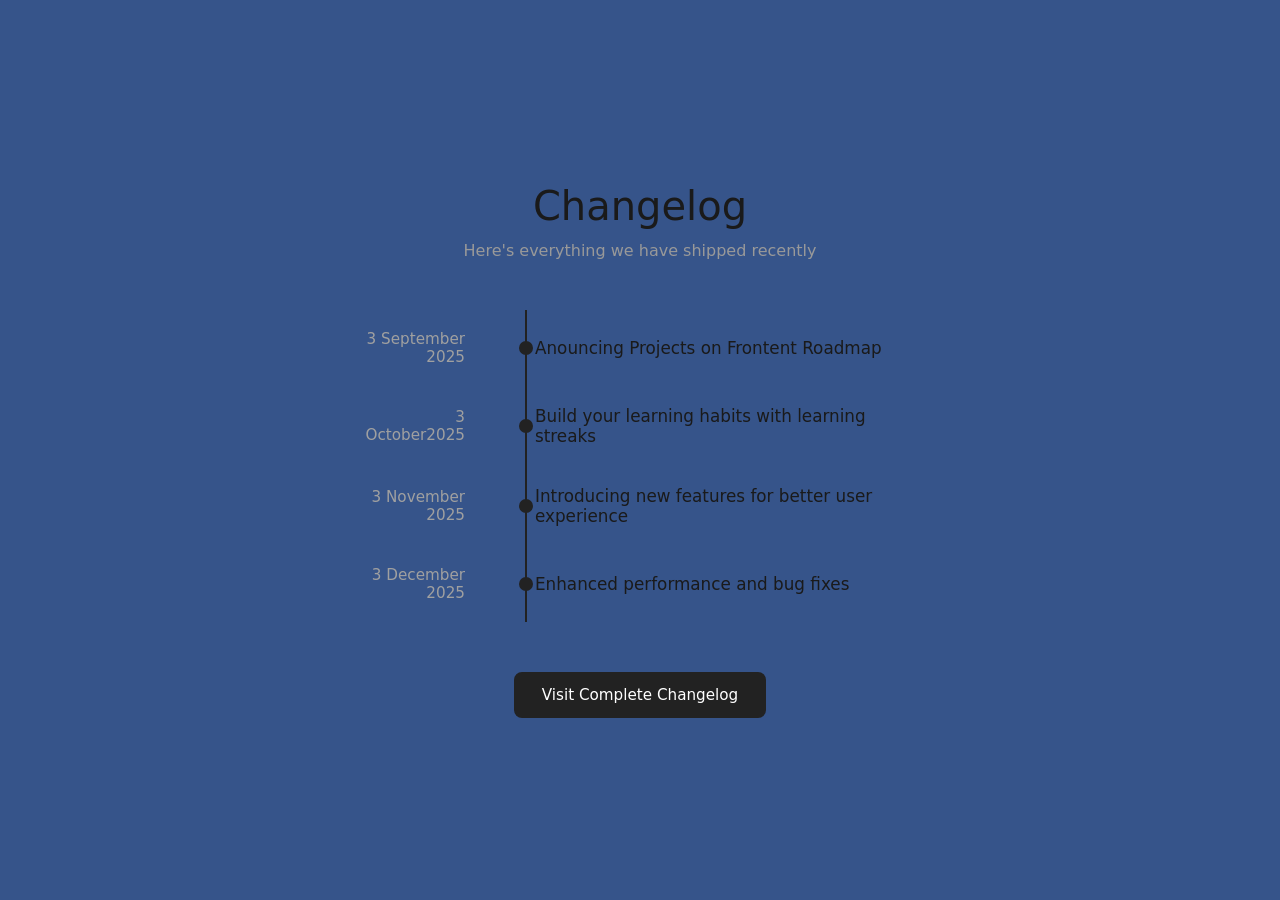
<file: ChangelogComponent/index.html>
<!DOCTYPE html>
<html lang="en">
<head>
    <meta charset="UTF-8">
    <meta name="viewport" content="width=device-width, initial-scale=1.0">
    <title>Document</title>
    <link rel="stylesheet" href="style.css">
</head>
<body>
    <div class="Changelog-card">
        <header class="header">
            <h1>Changelog</h1>
            <p> Here's everything we have shipped recently</p>

        </header>
        <div class="timeline">
            <div class="timeline-item">
                <div class="date">3 September 2025</div>
                <div class="dot"></div>
                <div class="content">Anouncing Projects on Frontent Roadmap</div>
            </div>
            <div class="timeline-item">
                <div class="date">3 October2025</div>
                <div class="dot"></div>
                <div class="content"> Build your learning habits with learning streaks</div>
            </div>
            <div class="timeline-item">
                <div class="date">3 November 2025</div>
                <div class="dot"></div>
                <div class="content">Introducing new features for better user experience</div>
            </div>
            <div class="timeline-item">
                <div class="date">3 December 2025</div>
                <div class="dot"></div>
                <div class="content">Enhanced performance and bug fixes</div>
            </div>
        </div>
        <div class="footer">
            <button class="btn">Visit Complete Changelog</button>
        </div>
    </div>
</body>
</html>
</file>
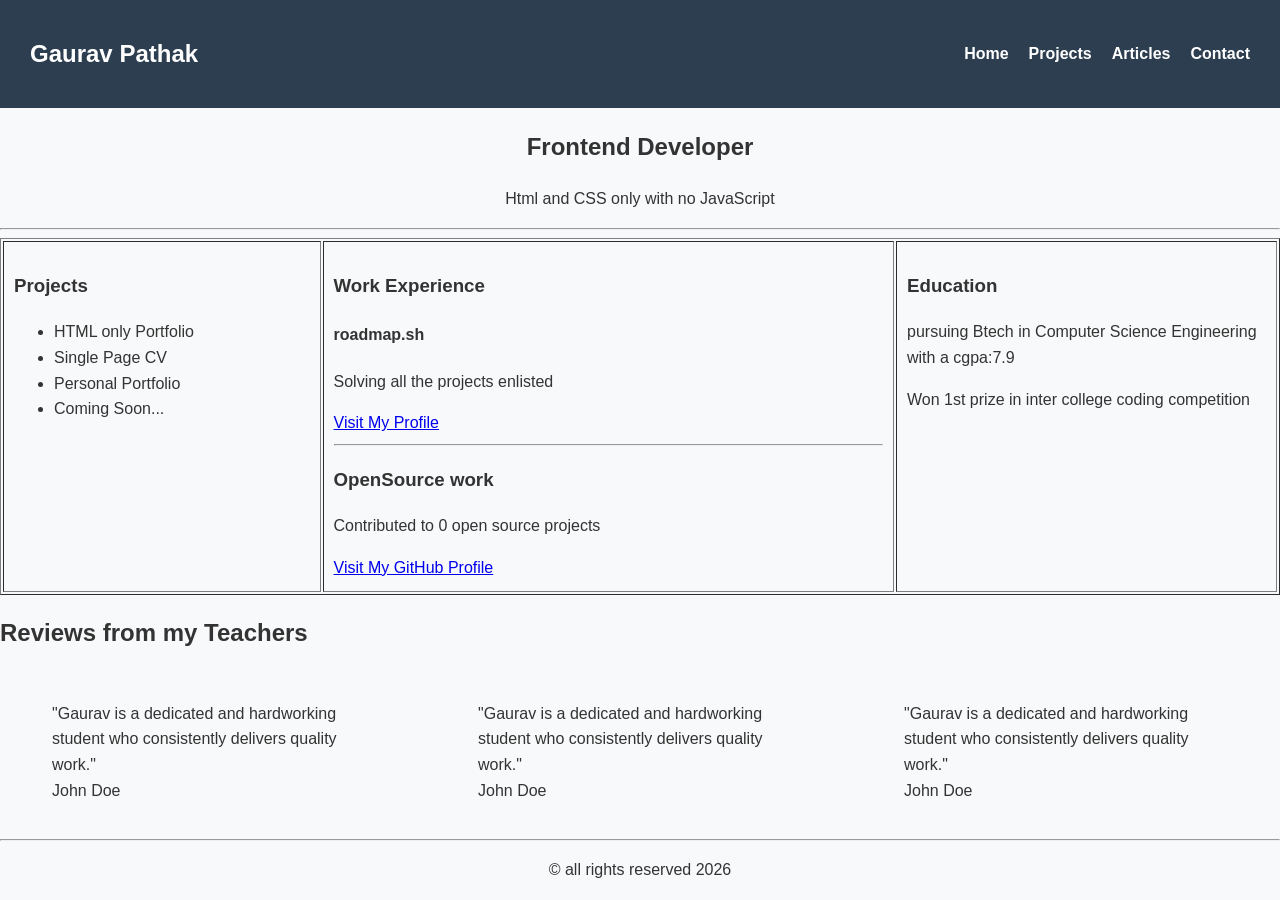
<file: PersonalPortfolio/index.html>
<!DOCTYPE html>
<html lang="en">
<head>
    <meta charset="UTF-8">
    <meta name="viewport" content="width=device-width, initial-scale=1.0">
    <title>Gaurav Pathak - Simple HTML Website</title>
    <meta name="description" content="A simple website made only with HTML.">
    <meta name="keywords" content="Frontend Developer, HTML Portfolio, Web Engineering">
    <meta name="author" content="Gaurav Pathak">
    <link rel="stylesheet" href="style.css">
    <link rel="preconnect" href="https://fonts.googleapis.com">
<link rel="preconnect" href="https://fonts.gstatic.com" crossorigin>
<link href="https://fonts.googleapis.com/css2?family=Montserrat:ital,wght@0,100..900;1,100..900&display=swap" rel="stylesheet">
</head>
<body>
    <header class="main-header">
       <h2>Gaurav Pathak</h2>
       <nav>
        <ul class="nav-links">
            <li><a href="index.html">Home</a></li>
            <li><a href="projects.html">Projects</a></li>
            <li><a href="article.html">Articles</a></li>
            <li><a href="contact.html">Contact</a></li>
        </ul>
       </nav>
    </header>
     <section id="hero" style="text-align: center;">
        <h1>Frontend Developer</h1>
        <p>Html and CSS only with no JavaScript</p>
    </section>
    <hr>
    <main>
    <table border="1" width="100%" cellpadding="10">
        <tr>
            <td valign="top" width="25%">
                <h3>Projects</h3>
                <ul>
                    <li>HTML only Portfolio</li>
                    <li>Single Page CV</li>
                    <li>Personal Portfolio</li>
                    <li>Coming Soon...</li>
                </ul>
            </td>
            <td valign="top" width="45%">
                <h3>Work Experience</h3>
                <h4>roadmap.sh</h4>      
                <p>Solving all the projects enlisted</p>
                <a href="https://roadmap.sh/u/tribalcheif">Visit My Profile</a>
                <hr>
                <h3>OpenSource work</h3>
                <p>Contributed to 0 open source projects</p>
                <a href="https://github.com/GauravPathak09">Visit My GitHub Profile</a> 
                      
            </td>
            <td valign="top" width="35%">
                <h3>Education</h3>
                <p>pursuing Btech in Computer Science Engineering with a cgpa:7.9 </p>
                <p>
                    Won 1st prize in inter college coding competition
                </p>
            </td>
        </tr>
    </table>
    </main>
    <section id="reviews">
        <h2>Reviews from my Teachers</h2>
        <table width="100%" cellpadding="10">
            <tr>
                <td width="33%">
                    <blockquote>"Gaurav is a dedicated and hardworking student who consistently delivers quality work."
                        <footer>John Doe</footer>
                    </blockquote>
                </td>
                 <td width="33%">
                    <blockquote>"Gaurav is a dedicated and hardworking student who consistently delivers quality work."
                        <footer>John Doe</footer>
                    </blockquote>
                </td>
                 <td width="33%">
                    <blockquote>"Gaurav is a dedicated and hardworking student who consistently delivers quality work."
                        <footer>John Doe</footer>
                    </blockquote>
                </td>
            </tr>
        </table>
    </section>
    <hr>
    <footer style="text-align: center;">
    <p>&copy; all rights reserved 2026</p>
</footer>
    </body>
</html>
</file>
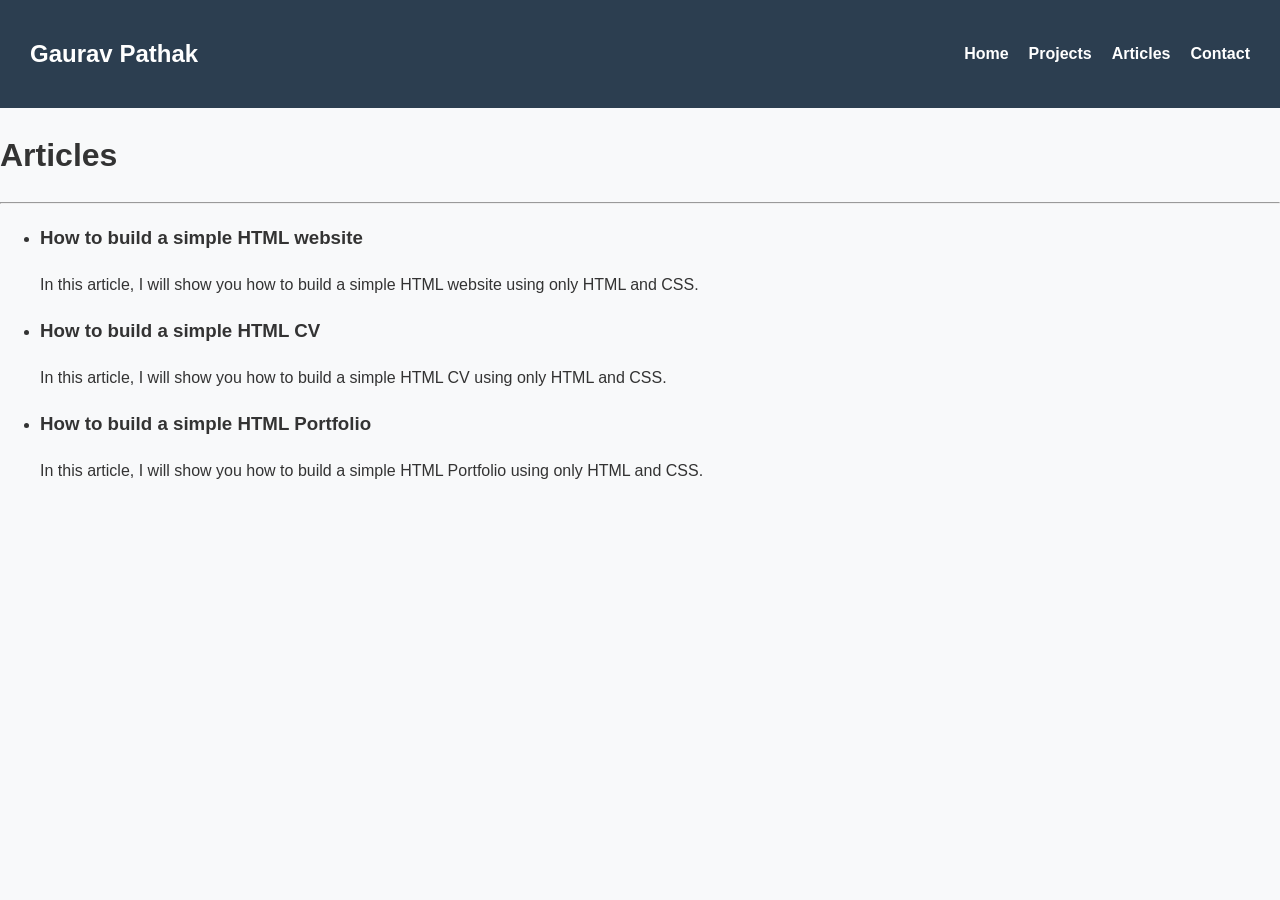
<file: PersonalPortfolio/article.html>
<!DOCTYPE html>
<html lang="en">
<head>
    <meta charset="UTF-8">
    <meta name="viewport" content="width=device-width, initial-scale=1.0">
    <title>Gaurav Pathak - Simple HTML Website</title>
    <meta name="description" content="A simple website made only with HTML.">
    <meta name="keywords" content="Frontend Developer, HTML Portfolio, Web Engineering">
    <meta name="author" content="Gaurav Pathak">
    <link rel="stylesheet" href="style.css">
    <link rel="preconnect" href="https://fonts.googleapis.com">
<link rel="preconnect" href="https://fonts.gstatic.com" crossorigin>
<link href="https://fonts.googleapis.com/css2?family=Montserrat:ital,wght@0,100..900;1,100..900&display=swap" rel="stylesheet">
</head>
<body>
    <header class="main-header">
       <h2>Gaurav Pathak</h2>
          <nav>
        <ul class="nav-links">
            <li><a href="index.html">Home</a></li>
            <li><a href="projects.html">Projects</a></li>
            <li><a href="article.html">Articles</a></li>
            <li><a href="contact.html">Contact</a></li>
        </ul>
       </nav>
    </header>
    <h1>Articles</h1>
    <hr>
    <ul>
        <li><h3>How to build a simple HTML website</h3></li>
        <p>In this article, I will show you how to build a simple HTML website using only HTML and CSS.</p>
        <li><h3>How to build a simple HTML CV</h3></li>
        <p>In this article, I will show you how to build a simple HTML CV using only HTML and CSS.</p>
        <li><h3>How to build a simple HTML Portfolio</h3></li>
        <p>In this article, I will show you how to build a simple HTML Portfolio using only HTML and CSS.</p>
    </ul>
    </body>
</html>
</file>
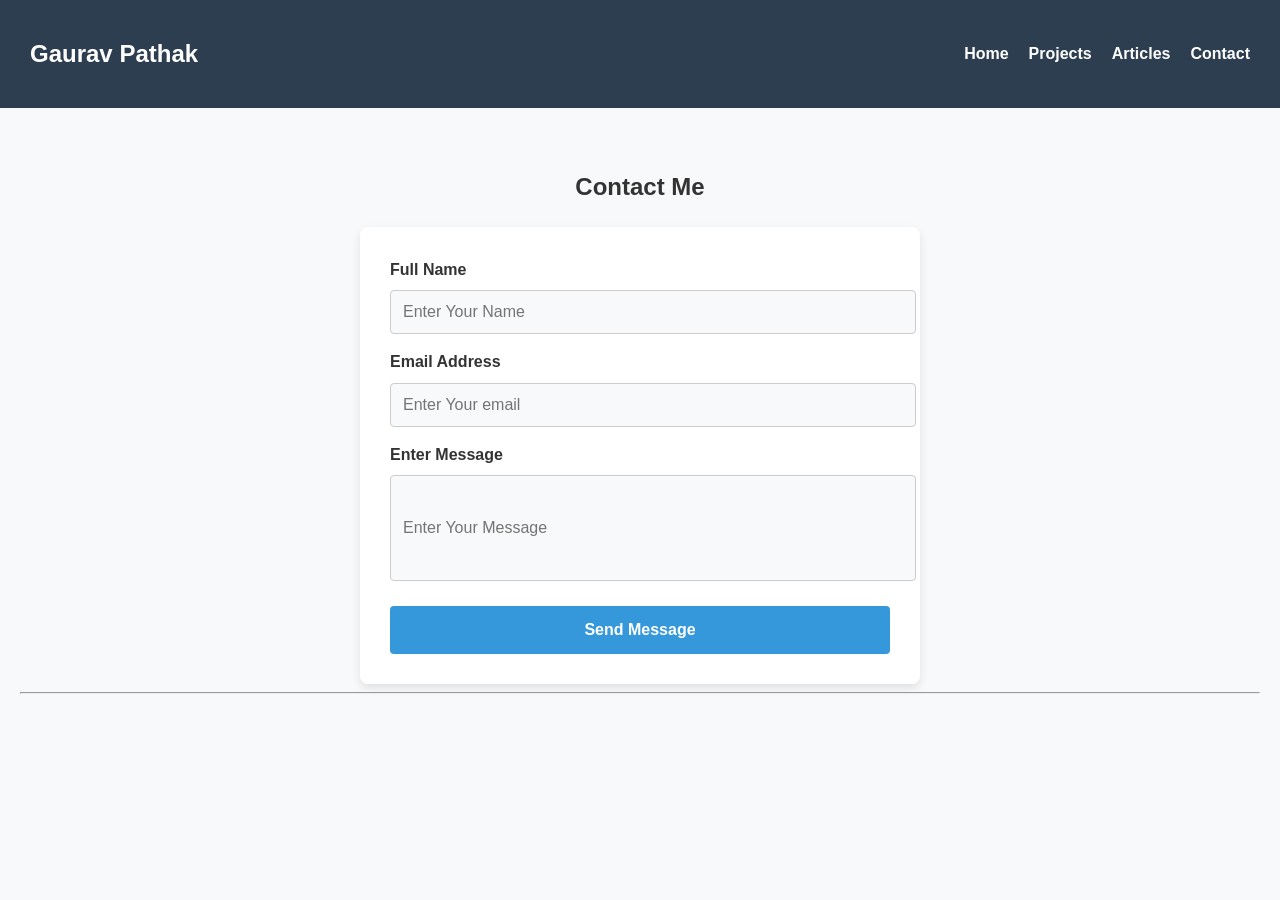
<file: PersonalPortfolio/contact.html>
<!DOCTYPE html>
<html lang="en">
<head>
    <meta charset="UTF-8">
    <meta name="viewport" content="width=device-width, initial-scale=1.0">
    <title>Gaurav Pathak - Simple HTML Website</title>
    <meta name="description" content="A simple website made only with HTML.">
    <meta name="keywords" content="Frontend Developer, HTML Portfolio, Web Engineering">
    <meta name="author" content="Gaurav Pathak">
    <link rel="stylesheet" href="style.css">
    <link rel="preconnect" href="https://fonts.googleapis.com">
<link rel="preconnect" href="https://fonts.gstatic.com" crossorigin>
<link href="https://fonts.googleapis.com/css2?family=Montserrat:ital,wght@0,100..900;1,100..900&display=swap" rel="stylesheet">
</head>
<body>
    <header class="main-header">
       <h2>Gaurav Pathak</h2>
    <nav>
        <ul class="nav-links">
            <li><a href="index.html">Home</a></li>
            <li><a href="projects.html">Projects</a></li>
            <li><a href="article.html">Articles</a></li>
            <li><a href="contact.html">Contact</a></li>
        </ul>
       </nav>
    </header>
    <section id="Contact-Page">
        <h2>Contact Me</h2>
        
        <form class="contact-form" action="mailto:gauravpathak128@gmail.com" method="post">
            <div>
                <label for="name"><strong>Full Name</strong></label>
                <input type="text" id="name" name="name" placeholder="Enter Your Name" required>
            </div>
            <br>
            <div>
                <label for="email"><strong>Email Address</strong></label>
                <input type="text" id="email" name="email" placeholder="Enter Your email" required>
            </div>
            <br>
            <div>
                <label for="message"><strong>Enter Message</strong></label>
                <input type="text" id="message" name="message" placeholder="Enter Your Message" required>
            </div>
            <br>
           
                <button type="submit">Send Message</button>
            
        </form>
        <hr>
    </section>
    </body>
</html>
</file>
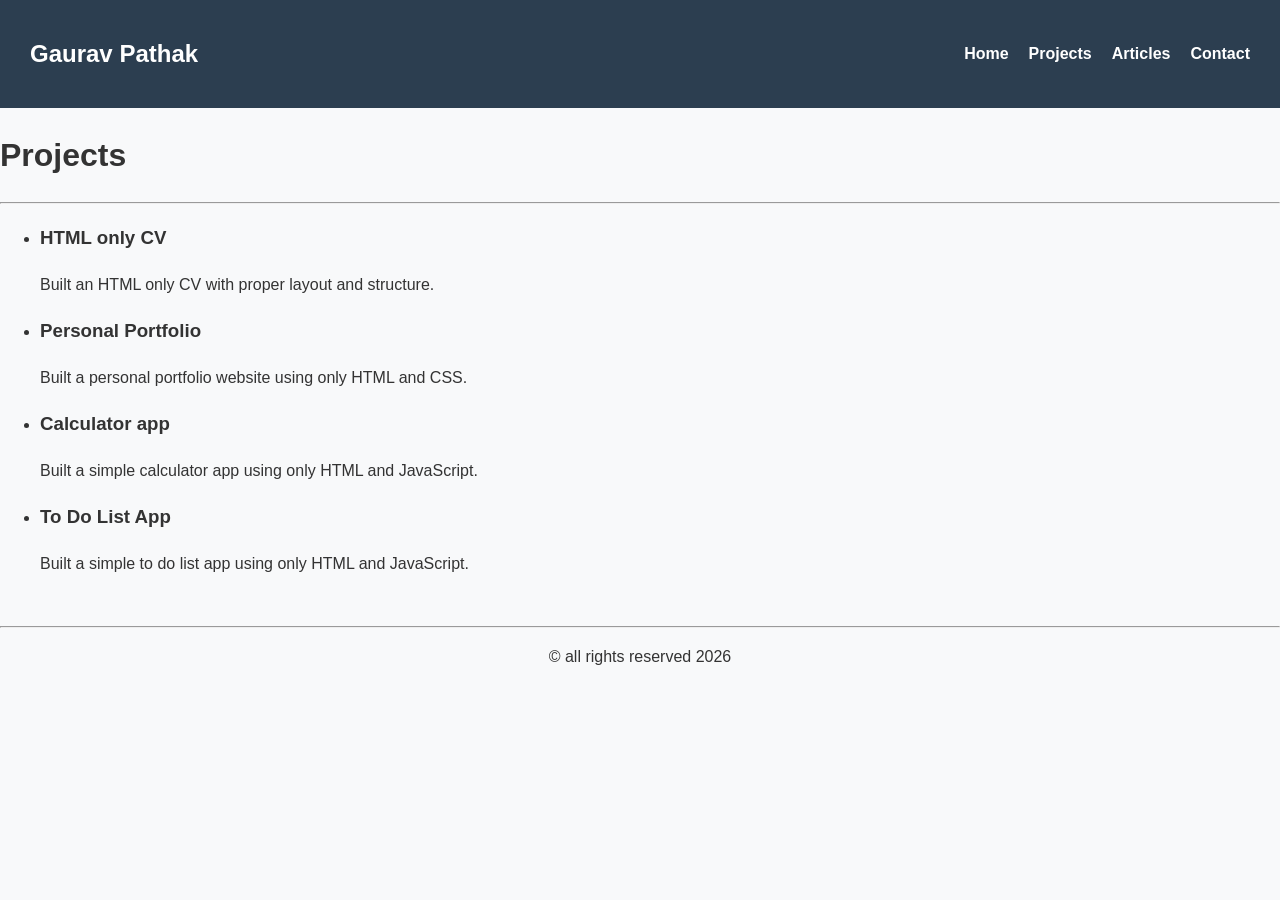
<file: PersonalPortfolio/projects.html>
<!DOCTYPE html>
<html lang="en">
<head>
    <meta charset="UTF-8">
    <meta name="viewport" content="width=device-width, initial-scale=1.0">
    <title>Gaurav Pathak - Simple HTML Website</title>
    <meta name="description" content="A simple website made only with HTML.">
    <meta name="keywords" content="Frontend Developer, HTML Portfolio, Web Engineering">
    <meta name="author" content="Gaurav Pathak">
    <link rel="stylesheet" href="style.css">
    <link rel="preconnect" href="https://fonts.googleapis.com">
<link rel="preconnect" href="https://fonts.gstatic.com" crossorigin>
<link href="https://fonts.googleapis.com/css2?family=Montserrat:ital,wght@0,100..900;1,100..900&display=swap" rel="stylesheet">
</head>
<body>
    <header class="main-header">
       <h2>Gaurav Pathak</h2>
     <nav>
        <ul class="nav-links">
            <li><a href="index.html">Home</a></li>
            <li><a href="projects.html">Projects</a></li>
            <li><a href="article.html">Articles</a></li>
            <li><a href="contact.html">Contact</a></li>
        </ul>
       </nav>
    </header>
    <h1>Projects</h1>
    <hr>
    <ul>
        <li><h3>HTML only CV</h3></li>
        <p>Built an HTML only CV with proper layout and structure.</p>
        <li><h3>Personal Portfolio</h3></li>
        <p>Built a personal portfolio website using only HTML and CSS.</p>
        <li><h3>Calculator app</h3></li>
        <p>Built a simple calculator app using only HTML and JavaScript.</p>
        <li><h3>To Do List App</h3></li>
        <p>Built a simple to do list app using only HTML and JavaScript.</p>
    </ul>
    <br>
    <hr>
     <footer style="text-align: center;">
    <p>&copy; all rights reserved 2026</p>
</footer>
    </body>
</html>
</file>
<file: ChangelogComponent/style.css>
*{
    box-sizing: border-box;
    margin: 0;
    padding: 0;
    font-family: system-ui, -apple-system, BlinkMacSystemFont, 'Segoe UI', Roboto, Oxygen, Ubuntu, Cantarell, 'Open Sans', 'Helvetica Neue', sans-serif;
}
body{
    background-color: #36548a;
    display: flex;
    justify-content: center;
    align-items: center;
    min-height: 100vh;
    padding: 20px;
}
.changelog-card{
    background-color: #ffff;
    border: 1px solid#222;
    border-radius: 24px;
    padding: 60px 40px;
    max-width: 700px;
    width: 100%;
}
.header {
            text-align: center;
            margin-bottom: 50px;
        }

        .header h1 {
            font-size: 2.5rem;
            color: #1a1a1a;
            margin-bottom: 12px;
            font-weight: 500;
        }

        .header p {
            color: #999;
            font-size: 1rem;
        }

        /* Timeline Container */
        .timeline {
            position: relative; /* Crucial for positioning the line and dots inside */
            margin: 0 auto;
            padding: 20px 0;
            max-width: 550px;
        }

        /* The Vertical Timeline Line */
        .timeline::before {
            content: '';
            position: absolute;
            top: 0;
            bottom: 0;
            left: 160px; /* Offset to allow room for the date */
            width: 2px;
            background-color: #222;
        }

        /* Individual Timeline Items */
        .timeline-item {
            display: flex;
            align-items: center;
            position: relative;
            margin-bottom: 40px;
        }

        .timeline-item:last-child {
            margin-bottom: 0;
        }

        /* Left Side: Date */
        .date {
            width: 130px;
            text-align: right;
            padding-right: 30px;
            color: #a0a0a0;
            font-size: 0.95rem;
        }

        /* Center: Dot */
        .dot {
            width: 14px;
            height: 14px;
            background-color: #222;
            border-radius: 50%;
            position: absolute;
            /* Calculate center: line left position (160) - half dot width (7) + half line width (1) */
            left: 154px; 
        }

        /* Right Side: Content */
        .content {
            flex: 1;
            padding-left: 40px;
            color: #1a1a1a;
            font-size: 1.05rem;
            font-weight: 500;
        }

        /* Footer & Button */
        .footer {
            text-align: center;
            margin-top: 50px;
        }

        .btn {
            background-color: #222;
            color: #fff;
            border: none;
            padding: 14px 28px;
            border-radius: 8px;
            font-size: 0.95rem;
            font-weight: 500;
            cursor: pointer;
            transition: background-color 0.2s ease;
        }

        .btn:hover {
            background-color: #000;
        }

        /* Responsive adjustments for Mobile */
        @media (max-width: 600px) {
            .timeline::before {
                left: 20px; /* Move the line to the far left */
            }
            .timeline-item {
                flex-direction: column;
                align-items: flex-start;
            }
            .date {
                width: auto;
                text-align: left;
                padding-right: 0;
                padding-left: 50px;
                margin-bottom: 8px;
                font-size: 0.85rem;
            }
            .dot {
                left: 14px; /* Move dots to match the new line position */
                top: 4px;   /* Align with the top of the flex-direction: column stack */
            }
            .content {
                padding-left: 50px;
            }
        }
</file>
<file: PersonalPortfolio/style.css>
body {
  background-color: #f4f7f6; /* A very soft, modern grey */
  color: #333333; /* Dark grey text is easier to read than pure black */
  font-family: Arial, sans-serif; /* A clean, simple font */
  line-height: 1.6; /* Adds breathing room between lines of text */
}
.main-header {
  display: flex;
  justify-content: space-between; /* Shoves the name to the left, and nav to the right! */
  align-items: center; /* Vertically centers the text so it looks neat */
  background-color: #2c3e50; /* Moved the blue background up here */
  padding: 15px 30px;
  color: white; /* Makes your name text white */
}
.nav-links {
  display: flex;
  gap: 20px;
  list-style: none;
  margin: 0;
}
.nav-links a{
    color: white; /* Makes the nav links white */
    text-decoration: none; /* Removes the underline from links */
    font-weight: bold; /* Makes the nav links stand out more */
}
.nav-links a:hover {
  color: #3498db; /* Changes to a lighter blue when you hover over it */
}
:root {
  --bg-color: #f8f9fa; /* A very clean, soft off-white */
  --text-color: #333333; /* Dark grey text (easier on eyes than pure black) */
  --form-bg: #ffffff; /* Pure white card for the form */
  --input-border: #cccccc; 
  --primary-color: #3498db;
}
@media (prefers-color-scheme: dark) {
  :root {
    --bg-color: #121212; /* A sleek, deep charcoal/black */
    --text-color: #f1f5f9; /* Soft silver/white text */
    --form-bg: #1e1e1e; /* Dark grey card */
    --input-border: #444444;
    --primary-color: #2980b9;
  }
}
/* 3. Apply the colors to the whole page */
body {
  background-color: var(--bg-color);
  color: var(--text-color);
  font-family: Arial, sans-serif;
  line-height: 1.6;
  margin: 0; /* Removes any default white borders around the page edges */
}
/* --- CONTACT FORM STYLES --- */

/* 1. Center the entire section */
#Contact-Page {
  text-align: center;
  padding: 40px 20px;
}

#Contact-Page h2 {
  margin-bottom: 20px;
}

/* 2. The Form Card Container */
.contact-form {
  background-color: var(--form-bg); /* Uses the variable from Step 2 */
  padding: 30px;
  border-radius: 8px;
  max-width: 500px;
  margin: 0 auto; /* Perfectly centers the card horizontally */
  box-shadow: 0 4px 10px rgba(0, 0, 0, 0.1); /* Adds a soft 3D shadow */
  
  display: flex;
  flex-direction: column;
  gap: 15px; /* Adds consistent spacing between the divs */
  text-align: left; /* Keeps the labels aligned to the left inside the centered card */
}

/* 3. The Magic Trick: Hide the <br> tags! */
.contact-form br {
  display: none; /* Flexbox handles our spacing now, so we hide these */
}

/* 4. Style the Div wrappers */
.contact-form div {
  display: flex;
  flex-direction: column; /* Stacks the label precisely on top of the input */
  gap: 8px; /* Tiny space between the label and its input box */
}

/* 5. The Input Boxes */
.contact-form input {
  width: 100%;
  padding: 12px;
  border: 1px solid var(--input-border);
  border-radius: 4px;
  background-color: var(--bg-color); 
  color: var(--text-color);
  font-family: inherit;
  font-size: 16px;
}

/* 6. Make the Message box taller */
/* Since you used an <input> instead of a <textarea>, this makes it look like a message box */
.contact-form #message {
  height: 80px; 
}

/* 7. The Submit Button */
.contact-form button {
  background-color: var(--primary-color);
  color: white;
  padding: 15px;
  border: none;
  border-radius: 4px;
  font-size: 16px;
  font-weight: bold;
  cursor: pointer; 
  margin-top: 10px;
  transition: opacity 0.3s ease; /* Makes the hover effect smooth */
}

.contact-form button:hover {
  opacity: 0.85; /* Fades slightly when you hover over it */
}
</file>
